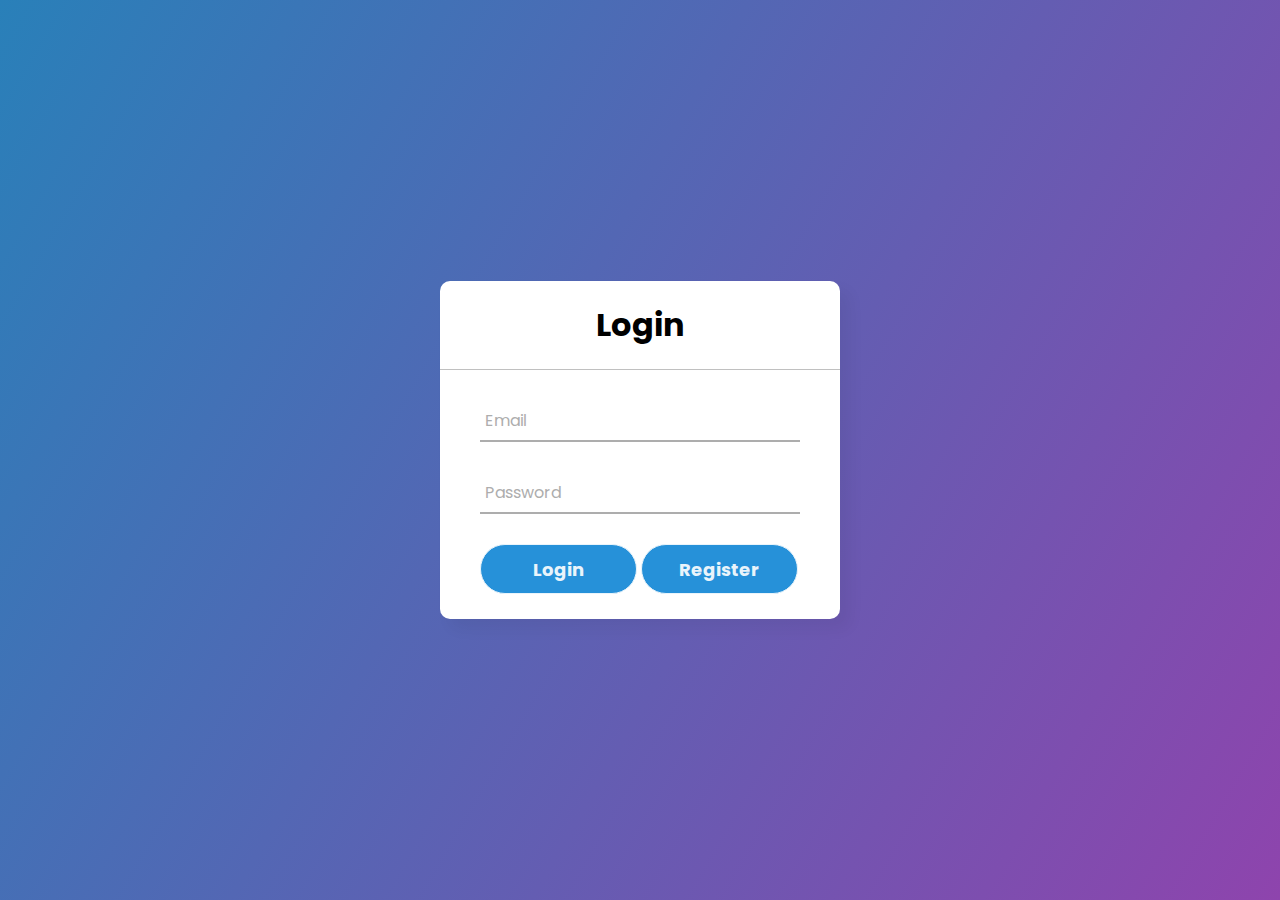
<file: Website/Login.html>
<!DOCTYPE html>
<html>
	<link rel="stylesheet" type="text/css" href="CSS/Login.css">
	<script src="Register.js"></script>

<head>
	<title> LOGIN FORM
	</title>
</head>
<body>
	
	<div class="center">
		<h1>Login</h1>
		<form method="post" role="form" onsubmit="signIn(event);" autocomplete="off">
		  <div class="txt_field">
			<input type="text" required id="email">
			<span></span>
			<label>Email</label>
		  </div>
		  <div class="txt_field">
			<input type="password" required id="pwd">
			<span></span>
			<label>Password</label>
		  </div>
		  <input type="submit" value="Login" onclick="validate()">
		  <input type="button" value="Register" onclick="register()">
		  <br>
		  <br>
		</form>
	  </div>


</body>
</html>
</file>
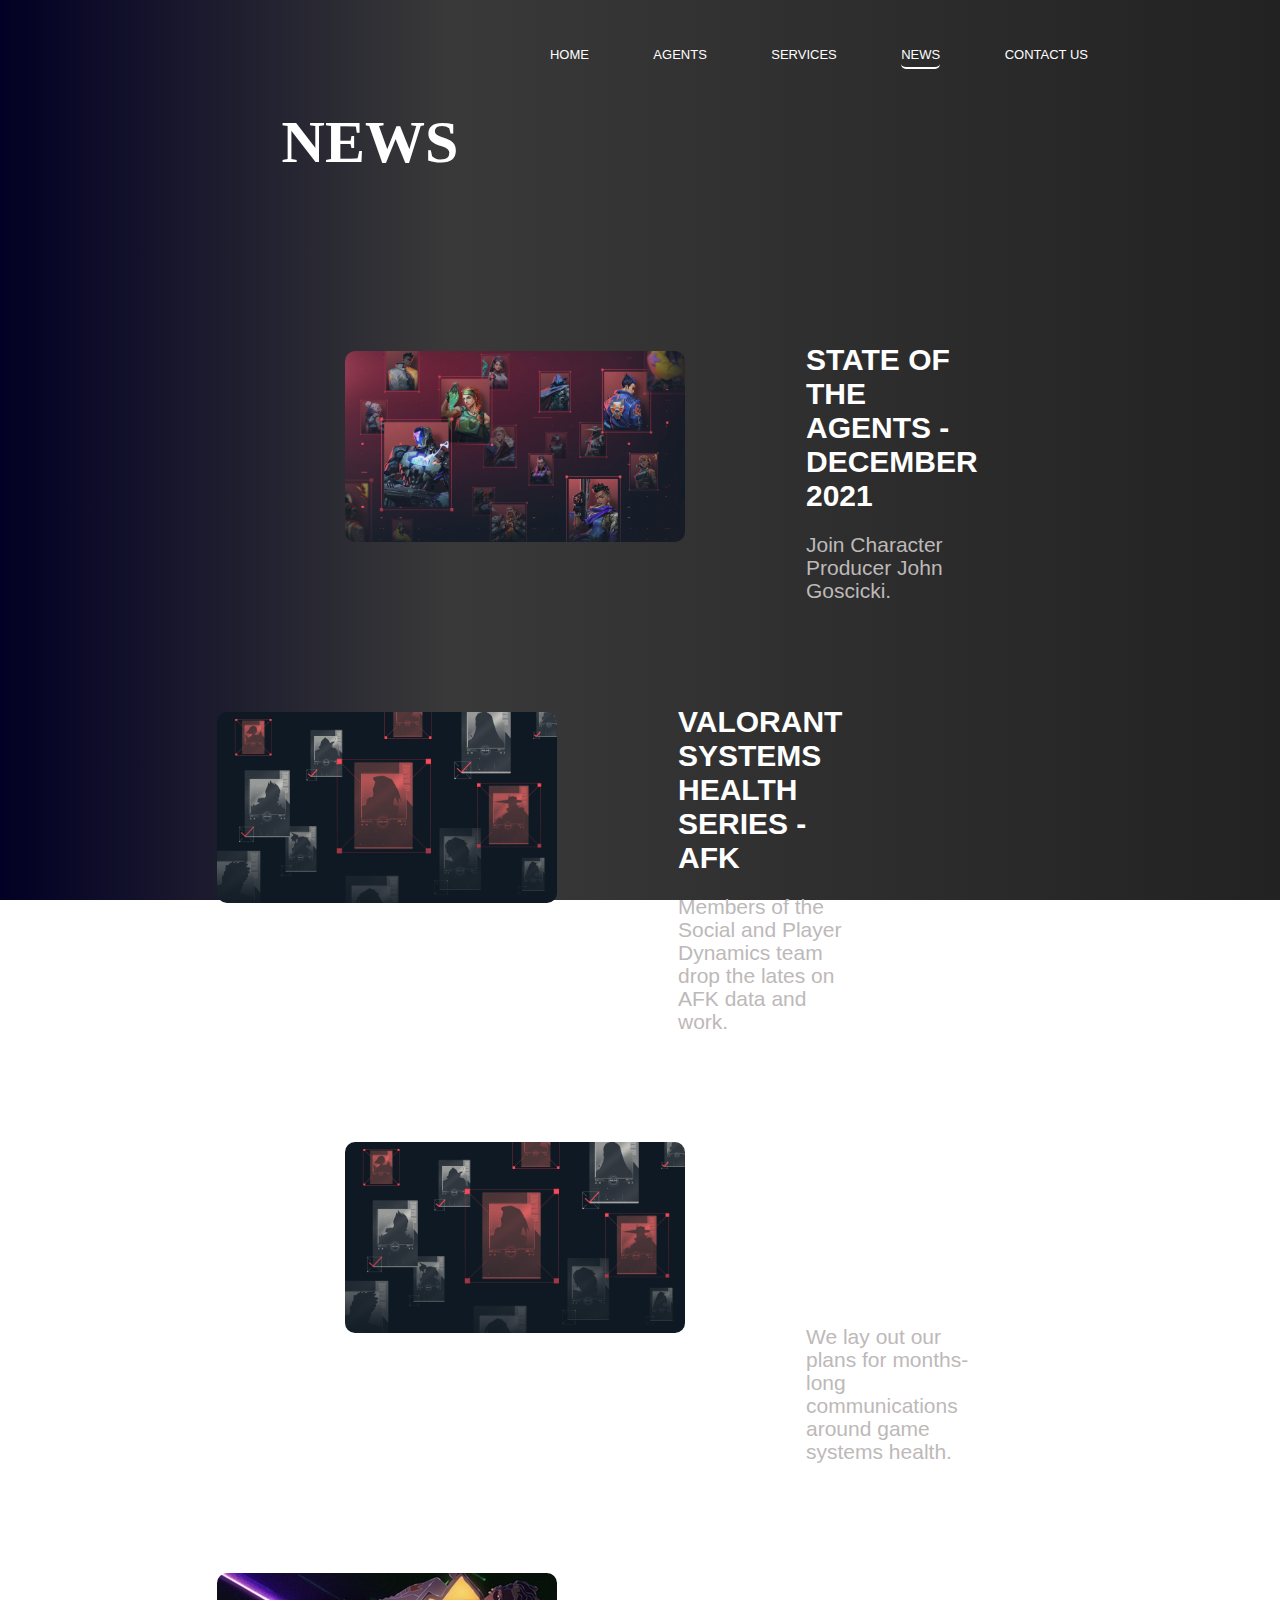
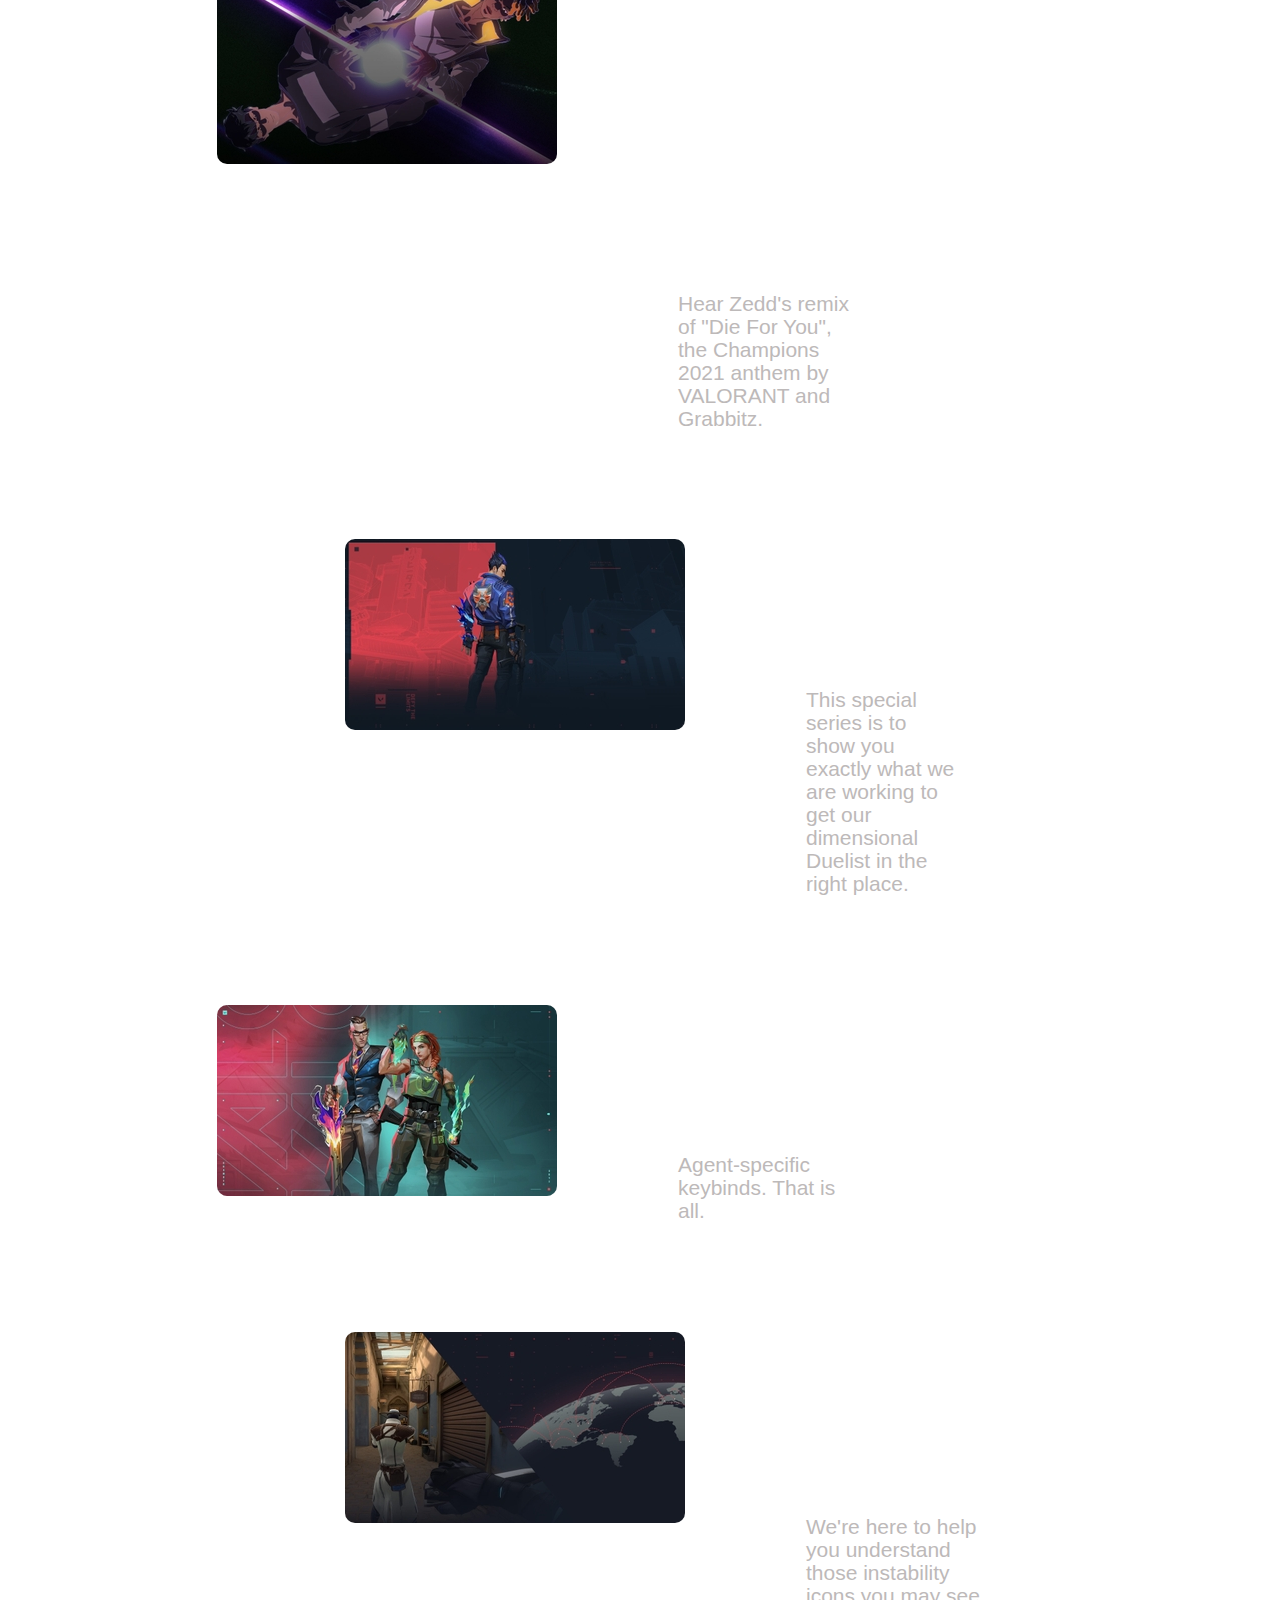
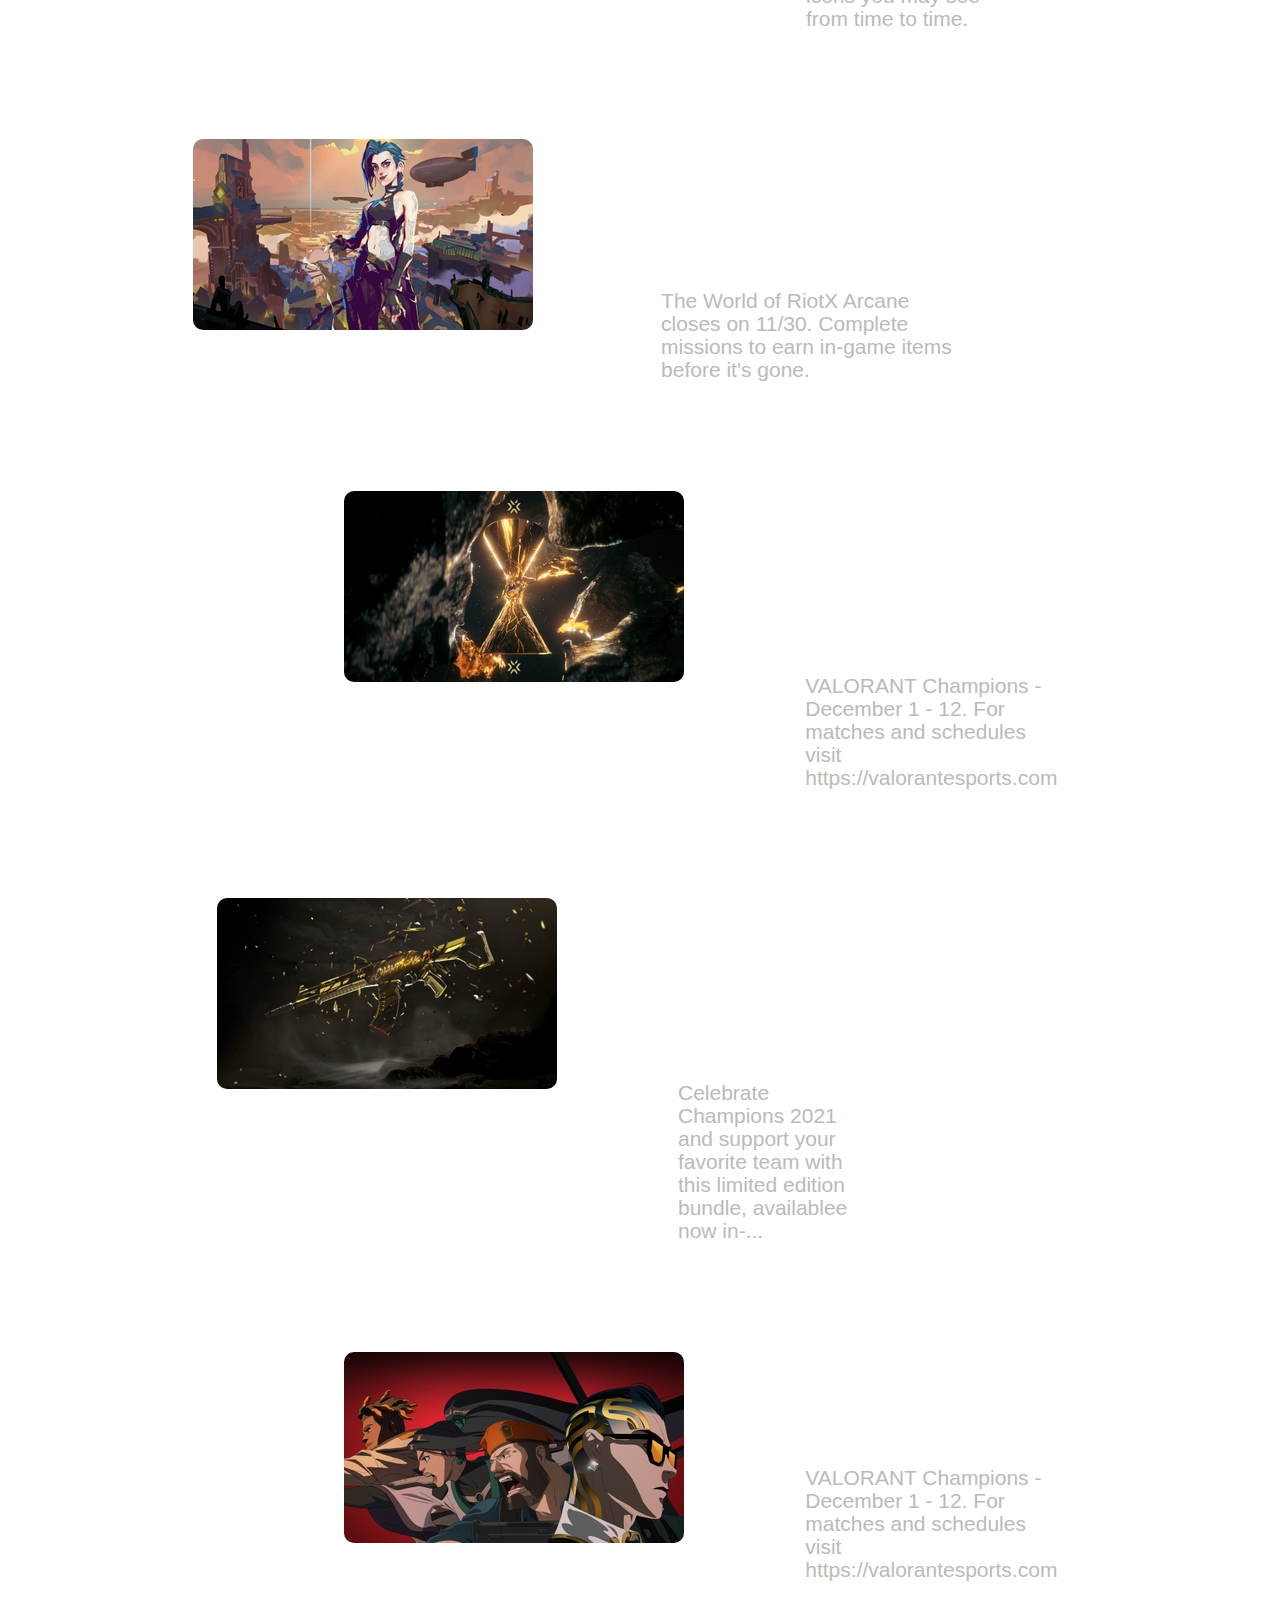
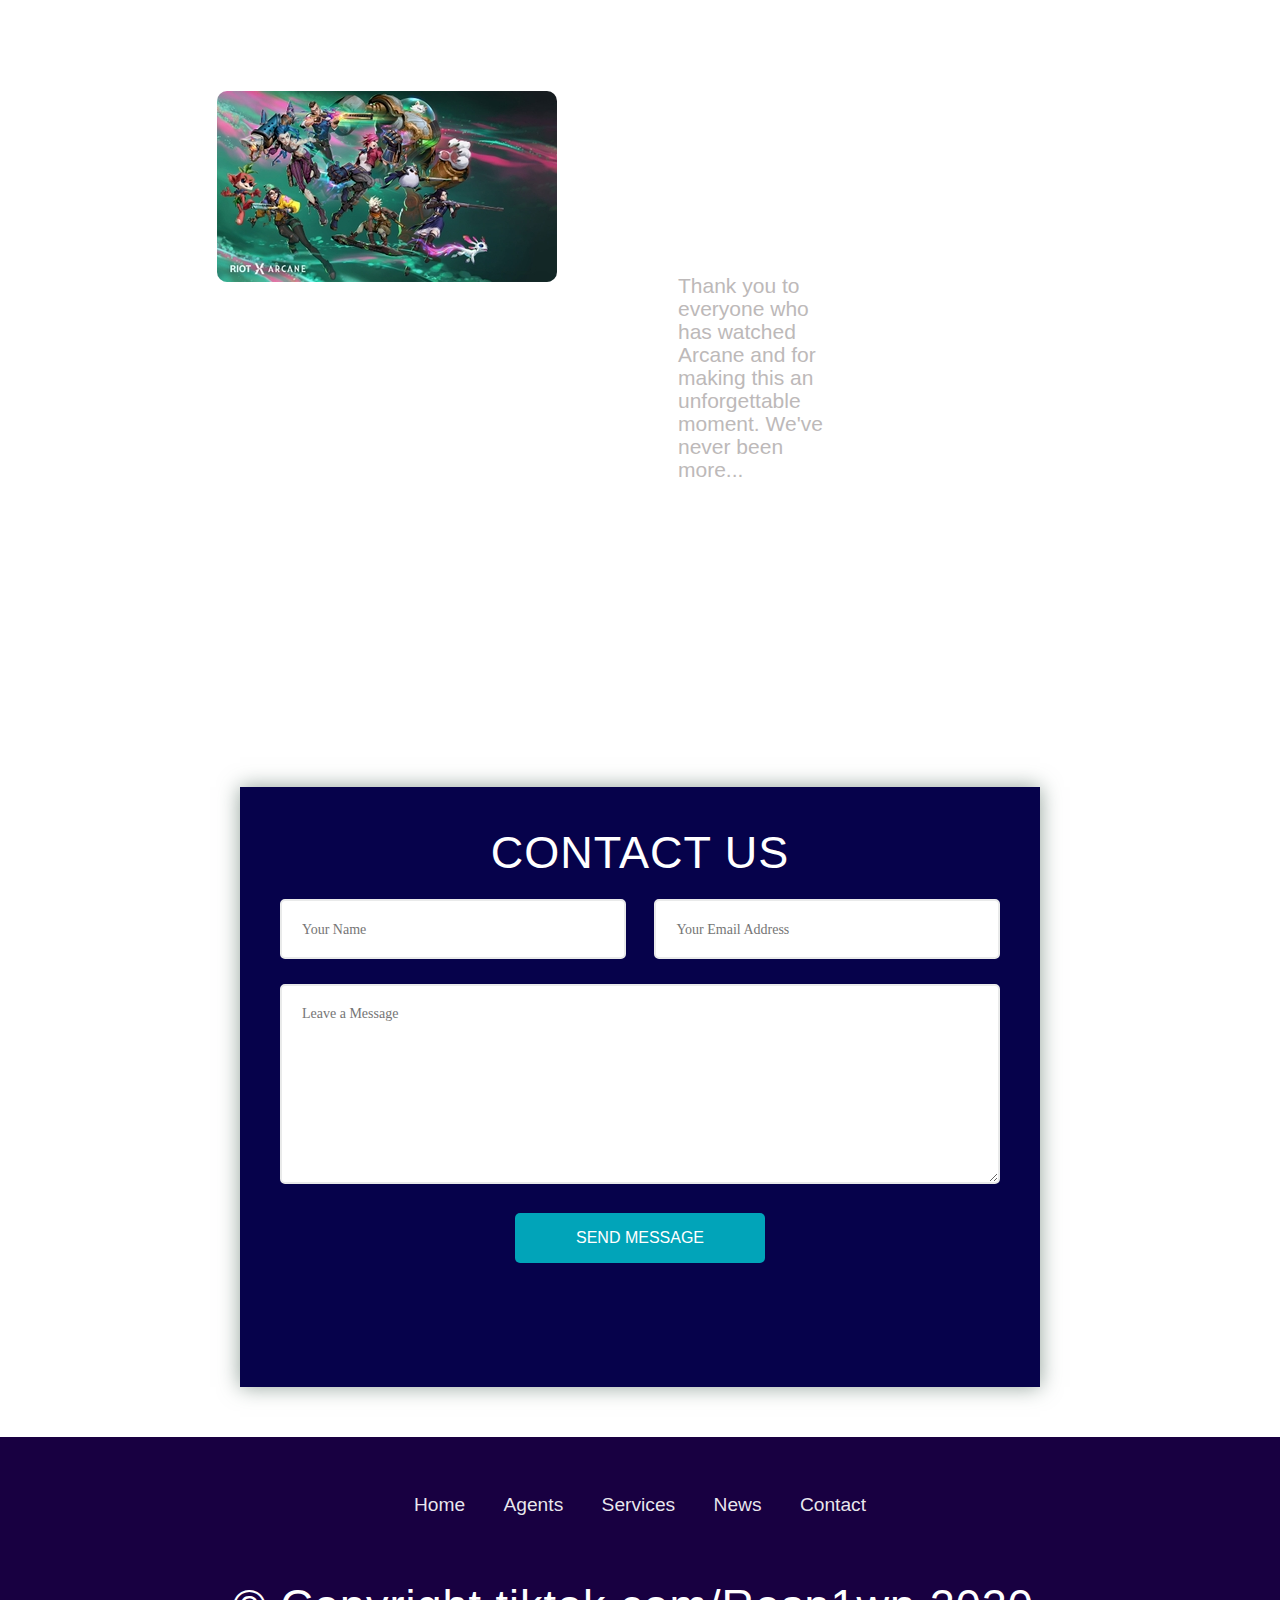
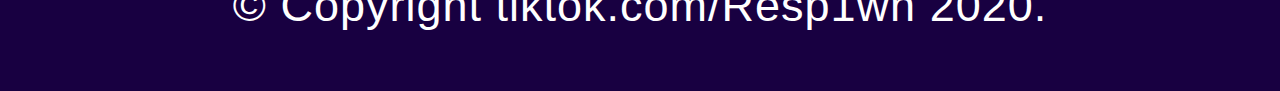
<file: Website/News.html>
<!DOCTYPE html>
<html>

<link rel="stylesheet" type="text/css" href="CSS/News.css">
<script src="UserMain.js"></script>
<meta name="viewport" content="width=device-width, initial-scale=1.0">
<link rel="stylesheet" href="https://use.fontawesome.com/releases/v5.3.1/css/all.css">


<title>VALORANT</title>


<head>



</head>


<body>


    <div class="container" id="Home">

        <!-- div for NAV -->
        <div class="Navi">
            <nav>
                <ul>
                    <li><a href="UserMain.html">HOME</a></li>
                    <li><a href="UserMain.html">AGENTS</a></li>
                    <li><a href="UserMain.html">SERVICES</a></li>
                    <li><a href="News.html" class="active">NEWS</a></li>
                    <li><a href="#Contact">CONTACT US</a></li>
                </ul>
            </nav>
        </div>
        <!--END OF DIV FOR NAV-->
        <div>
            <h1 class="titlenews">NEWS</h1>
        </div>

        <div class="row">
            <div class="row1">
                <div class="col">
                    <div class="cardagent agent1">
                        <a class="overlay2" href="https://playvalorant.com/en-us/news/dev/state-of-the-agents-december-2021/"></a>
                    </div>
                </div>
                <!--TEXT FOR NEWS-->
                <div class="col col1">
                    <div>
                        <h1 class="hVl">STATE OF THE AGENTS - DECEMBER 2021</h1>
                        <p class="pVl">Join Character Producer John Goscicki.</p>
                    </div>
                </div>
            </div>
            <div class="row2">
                <div class="col">
                    <div class="cardagent agent2">
                        <a class="overlay2" href="https://playvalorant.com/en-us/news/dev/valorant-systems-health-series-afk/"></a>
                    </div>
                </div>
                <!--TEXT FOR NEWS-->
                <div class="col col1">
                    <div>
                        <h1 class="hVl">VALORANT SYSTEMS HEALTH SERIES - AFK</h1>
                        <p class="pVl">Members of the Social and Player Dynamics team drop the lates on AFK data and work.</p>
                    </div>
                </div>
            </div>
            <div class="row1">
                <div class="col">
                    <div class="cardagent agent2">
                        <a class="overlay2" href="https://playvalorant.com/en-us/news/dev/valorant-systems-health-series-intro/"></a>
                    </div>
                </div>
                <!--TEXT FOR NEWS-->
                <div class="col col1">
                    <div>
                        <h1 class="hVl">VALORANT SYSTEMS HEALTH SERIES - INTRO</h1>
                        <p class="pVl">We lay out our plans for months-long communications around game systems health.</p>
                    </div>
                </div>
            </div>
            <div class="row2">
                <div class="col">
                    <div class="cardagent agent3">
                        <a class="overlay2" href="https://www.youtube.com/watch?v=KOIvuz2HCXQ"></a>
                    </div>
                </div>
                <!--TEXT FOR NEWS-->
                <div class="col col1">
                    <div>
                        <h1 class="hVl">DIE FOR YOU - ZEDD REMIX | OFFICIAL AUDIO VISUALIZER | VALORANT CHAMPIONS 2021</h1>
                        <p class="pVl">Hear Zedd's remix of "Die For You", the Champions 2021 anthem by VALORANT and Grabbitz.</p>
                    </div>
                </div>
            </div>
            <div class="row1">
                <div class="col">
                    <div class="cardagent agent4">
                        <a class="overlay2" href="https://playvalorant.com/en-us/news/dev/state-of-the-agents-yoru/"></a>
                    </div>
                </div>
                <!--TEXT FOR NEWS-->
                <div class="col col1">
                    <div>
                        <h1 class="hVl">STATE OF THE AGENTS - YORU</h1>
                        <p class="pVl">This special series is to show you exactly what we are working to get our dimensional Duelist in the right place.</p>
                    </div>
                </div>
            </div>
            <div class="row2">
                <div class="col">
                    <div class="cardagent agent5">
                        <a class="overlay2" href="https://playvalorant.com/en-us/news/game-updates/valorant-patch-notes-3-12/"></a>
                    </div>
                </div>
                <!--TEXT FOR NEWS-->
                <div class="col col1">
                    <div>
                        <h1 class="hVl">VALORANT PATCH NOTES 3.12</h1>
                        <p class="pVl">Agent-specific keybinds. That is all.</p>
                    </div>
                </div>
            </div>
            <div class="row1">
                <div class="col">
                    <div class="cardagent agent6">
                        <a class="overlay2" href="https://playvalorant.com/en-us/news/game-updates/valorant-game-and-network-instability-basics/"></a>
                    </div>
                </div>
                <!--TEXT FOR NEWS-->
                <div class="col col1">
                    <div>
                        <h1 class="hVl">VALORANT GAME AND NETWORK INSTABILITY BASICS</h1>
                        <p class="pVl">We're here to help you understand those instability icons you may see from time to time.</p>
                    </div>
                </div>
            </div>
            <div class="row2">
                <div class="col">
                    <div class="cardagent agent7">
                        <a class="overlay2" href="https://www.riotgames.com/en/news/riotx-arcane-until-next-time"></a>
                    </div>
                </div>
                <!--TEXT FOR NEWS-->
                <div class="col col1">
                    <div>
                        <h1 class="hVl">LAST CHANCE TO EARN REWARDS ON RIOTXARCANE.COM</h1>
                        <p class="pVl">The World of RiotX Arcane closes on 11/30. Complete missions to earn in-game items before it's gone.</p>
                    </div>
                </div>
            </div>
            <div class="row1">
                <div class="col">
                    <div class="cardagent agent8">
                        <a class="overlay2" href="https://www.youtube.com/watch?v=lhaEs0pAUwg"></a>
                    </div>
                </div>
                <!--TEXT FOR NEWS-->
                <div class="col col1">
                    <div>
                        <h1 class="hVl">THIS IS THE ART OF GREATNESS | VALORANT CHAMPIONS 2021</h1>
                        <p class="pVl">VALORANT Champions - December 1 - 12. For matches and schedules visit https://valorantesports.com</p>
                    </div>
                </div>
            </div>
            <div class="row2">
                <div class="col">
                    <div class="cardagent agent9">
                        <a class="overlay2" href="https://www.youtube.com/watch?v=LJ0w_9-qXpM"></a>
                    </div>
                </div>
                <!--TEXT FOR NEWS-->
                <div class="col col1">
                    <div>
                        <h1 class="hVl">CHAMPIONS 2021 SKIN REVEAL TRAILER - VALORANT</h1>
                        <p class="pVl">Celebrate Champions 2021 and support your favorite team with this limited edition bundle, availablee now in-...</p>
                    </div>
                </div>
            </div>
            <div class="row1">
                <div class="col">
                    <div class="cardagent agent10">
                        <a class="overlay2" href="https://www.youtube.com/watch?v=h7MYJghRWt0"></a>
                    </div>
                </div>
                <!--TEXT FOR NEWS-->
                <div class="col col1">
                    <div>
                        <h1 class="hVl">DIE FOR YOU - CHAMPIONS MUSIC VIDEO</h1>
                        <p class="pVl">VALORANT Champions - December 1 - 12. For matches and schedules visit https://valorantesports.com</p>
                    </div>
                </div>
            </div>
            <div class="row2">
                <div class="col">
                    <div class="cardagent agent11">
                        <a class="overlay2" href="https://www.riotgames.com/en/news/riotx-arcane-until-next-time"></a>
                    </div>
                </div>
                <!--TEXT FOR NEWS-->
                <div class="col col1">
                    <div>
                        <h1 class="hVl">RIOTX ARCANE: UNTIL NEXT TIME</h1>
                        <p class="pVl">Thank you to everyone who has watched Arcane and for making this an unforgettable moment. We've never been more...</p>
                    </div>
                </div>
            </div>
        </div>



        <!-- HELP OR ABOUT IDK YET??-->
        <div class="news">

        </div>

        <!-- AGENTS -->


        <!-- CONTACT US-->
        <div class="contactus" id="Contact">
            <p class="pc">CONTACT US</p>
            <div class="login">
                <input type="text" placeholder="Your Name" class="input">
                <input type="text" placeholder="Your Email Address" class="input">
            </div>



            <div class="msg">
                <textarea class="area" placeholder="Leave a Message"></textarea>
            </div>

            <div class="btn">Send Message</div>
        </div>


        <footer class="sticky-footer">
            <!-- <h2>Footer Stick to the Bottom</h2> -->
            <ul>
                <li><a href="UserMain.html">Home</a></li>
                <li><a href="UserMain.html">Agents</a></li>
                <li><a href="UserMain.html">Services</a></li>
                <li><a href="News.html">News</a></li>
                <li><a href="#Contact">Contact</a></li>
            </ul>
            <p class="pc"> © Copyright tiktok.com/Resp1wn 2020.</p>
        </footer>




    </div>


    <!--DDEEELTEEE AFTERRRR!!!!!!!!!!-->


</body>

</html>
</file>
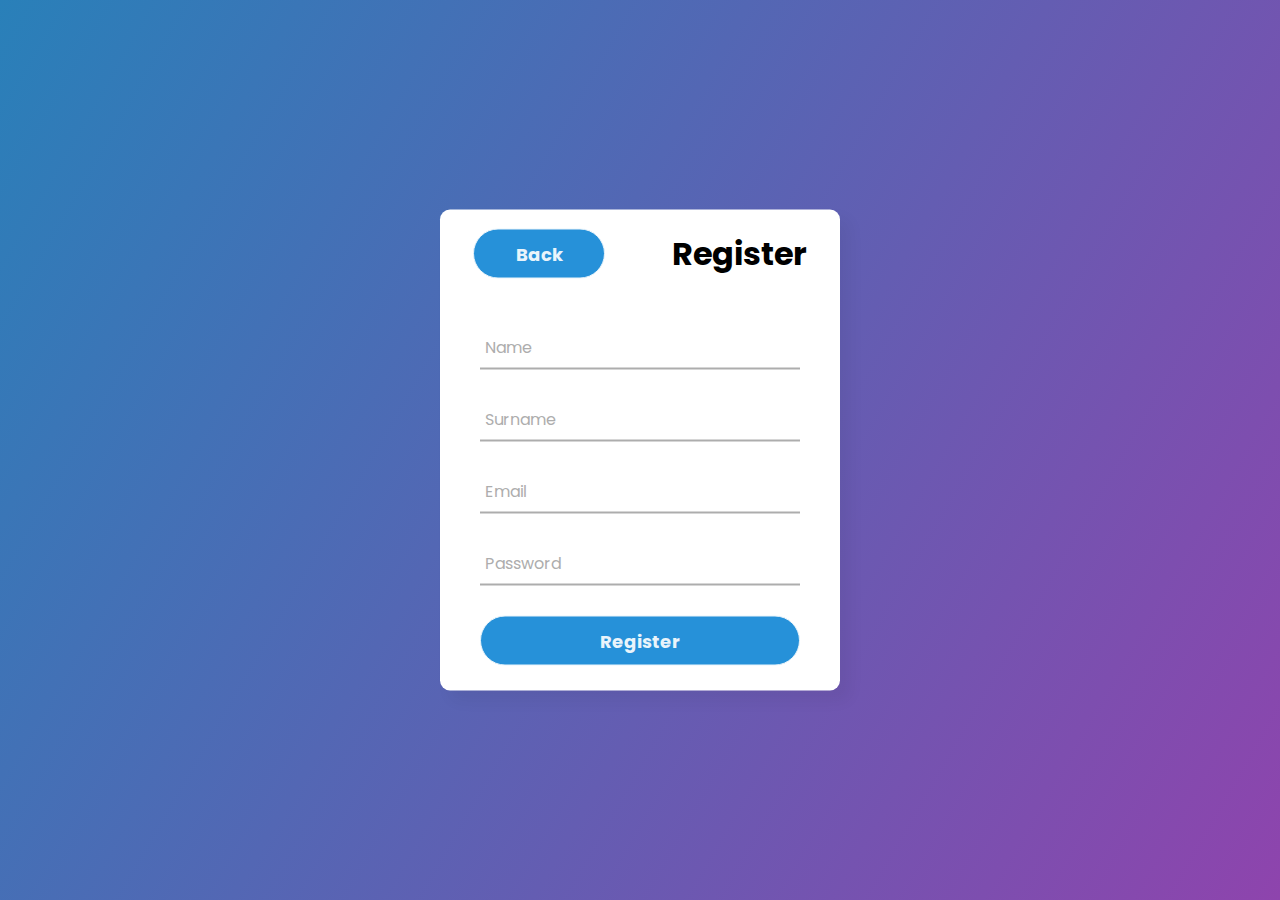
<file: Website/Register.html>
<!DOCTYPE html>
<html>
<link rel="stylesheet" type="text/css" href="CSS/Register.css">
<script src="Register.js"></script>

<head>
	<title> REGISTER FORM
	</title>
</head>

<body>

	<div class="center">
		<div class="back"> <input type="button" value="Back" onclick="validate2()"> <h1>Register</h1></div>
		<form method="post" role="form" onsubmit="signUp(event);" autocomplete="off">
			<div class="txt_field">
				<input id="fname" type="text" required>
				<span></span>
				<label>Name</label>
			</div>
			<div class="txt_field">
				<input id="lname" type="text" required>
				<span></span>
				<label>Surname</label>
			</div>
			<div class="txt_field">
				<input type="text" required id="email">
				<span></span>
				<label>Email</label>
			</div>
			<div class="txt_field">
				<input id="pwd" type="password" required>
				<span></span>
				<label>Password</label>
			</div>
			<input id="btn" type="submit" value="Register">
			<br>
			<br>
		</form>
	</div>


</body>

</html>
</file>
<file: Website/CSS/Login.css>
@import url('https://fonts.googleapis.com/css2?family=Noto+Sans:wght@700&family=Poppins:wght@400;500;600&display=swap%27');
*{
  margin: 0;
  padding: 0;
  box-sizing: border-box;
  font-family: "Poppins", sans-serif;
}
.topnav {
  overflow: hidden;
}
.topnav a {
  float: left;
  color: #f2f2f2;
  text-align: center;
  padding: 14px 16px;
  text-decoration: none;
  font-size: 17px;
}
.topnav a:hover {
  background-color: #ddd;
  color: black;
}
.topnav a.active {
  
  color: rgb(20, 18, 18);
}

body{
  margin: 0;
  padding: 0;
  background: linear-gradient(120deg,#2980b9, #8e44ad);
  height: 100vh;
  overflow: hidden;
}
.center{
  position: absolute;
  top: 50%;
  left: 50%;
  transform: translate(-50%, -50%);
  width: 400px;
  background: white;
  border-radius: 10px;
  box-shadow: 10px 10px 15px rgba(0,0,0,0.05);
}
.center h1{
  text-align: center;
  padding: 20px 0;
  border-bottom: 1px solid silver;
}
.center form{
  padding: 0 40px;
  box-sizing: border-box;
}
form .txt_field{
  position: relative;
  border-bottom: 2px solid #adadad;
  margin: 30px 0;
}
.txt_field input{
  width: 100%;
  padding: 0 5px;
  height: 40px;
  font-size: 16px;
  border: none;
  background: none;
  outline: none;
}
.txt_field label{
  position: absolute;
  top: 50%;
  left: 5px;
  color: #adadad;
  transform: translateY(-50%);
  font-size: 16px;
  pointer-events: none;
  transition: .5s;
}
.txt_field span::before{
  content: '';
  position: absolute;
  top: 40px;
  left: 0;
  width: 0%;
  height: 2px;
  background: #2691d9;
  transition: .5s;
}
.txt_field input:focus ~ label,
.txt_field input:valid ~ label{
  top: -5px;
  color: #2691d9;
}
.txt_field input:focus ~ span::before,
.txt_field input:valid ~ span::before{
  width: 100%;
}
input[type="button"]{
  width: 49%;
  height: 50px;
  border: 1px solid;
  background: #2691d9;
  border-radius: 25px;
  font-size: 18px;
  color: #e9f4fb;
  font-weight: 700;
  cursor: pointer;
  outline: none;
}
input[type="button"]:hover{
  border-color: #2691d9;
  transition: .5s;
}
input[type="submit"]{
  width: 49%;
  height: 50px;
  border: 1px solid;
  background: #2691d9;
  border-radius: 25px;
  font-size: 18px;
  color: #e9f4fb;
  font-weight: 700;
  cursor: pointer;
  outline: none;
}
input[type="submit"]:hover{
  border-color: #2691d9;
  transition: .5s;
}

a.overlay {
  padding: 18px 75px 230px 79px;
  font-size: 0px;
}
</file>
<file: Website/CSS/News.css>
* {
    margin: 0;
    padding: 0;
    font-family: Arial, Helvetica, sans-serif;
}

html {
    scroll-behavior: smooth;
}

a.overlay {
    padding: 25px 150px 490px 30px;
    font-size: 0px;
}

a.overlay1 {
    padding: 115px 235px 75px 30px;
    font-size: 0px;
}

a.overlay2 {
    padding: 17px 78px 173px 730px;
    font-size: 0px;
    transition: 0.5s;
}

a.overlay2:hover {
    transform: translateY(-10px);
}

body {
    background: rgb(2, 0, 36);
    background: linear-gradient(90deg, rgba(2, 0, 36, 1) 0%, rgba(57, 57, 57, 1) 35%, rgba(34, 34, 34, 1) 100%);
    background-repeat: no-repeat;
    background-attachment: fixed;
    background-size: cover;
}

.container {
    width: 100%;
    height: 100vh;
}


/* NAVIGATION BAR*/

.Navi {
    height: 12%;
    display: flex;
    align-items: center;
}

nav {
    flex: 1;
    text-align: right;
    padding-right: 15%;
    padding-left: 15%;
    margin-top: 20px;
    margin-bottom: 20px;
}

nav ul li {
    list-style: none;
    display: inline-block;
    margin-left: 60px;
}

nav ul li a {
    text-decoration: none;
    color: #fff;
    font-size: 13px;
}

.Navi a.active {
    border-radius: 5px;
    border-bottom: 2px solid rgb(255, 255, 255);
    padding-bottom: 5px;
}

.Navi a:hover {
    border-radius: 5px;
    padding-bottom: 5px;
    border-bottom: 2px solid rgb(221, 207, 207);
    color: rgb(221, 207, 207);
}


/*END OF NAVIGATION BAR*/

.titlenews {
    color: #fff;
    font-size: 60px;
    padding-left: 22%;
    font-family: 'Roboto';
}


/*Row CSS and the TEXT*/

.row {
    display: flex;
    align-items: center;
    padding: 5% 0% 20% 0%;
    flex-direction: column;
}

.row1 {
    display: flex;
    flex-direction: row;
    padding: 7% 25% 0% 25%;
}

.row2 {
    display: flex;
    flex-direction: row;
    padding: 7% 35% 0% 15%;
}

.col {
    display: flex;
    flex-basis: 40%;
    flex-direction: row;
}

.hVl {
    color: #fff;
    font-size: 30px;
    flex-basis: 45%;
}

.pVl {
    color: rgb(189, 185, 185);
    font-size: 21px;
    line-height: 23px;
    padding-top: 20px;
}


/*CARDS AGENTS CSS*/

.col1 {
    padding-top: 2%;
    margin-left: 15%;
}

.cardagent {
    width: 340px;
    height: 191px;
    display: inline-block;
    border-radius: 10px;
    padding: 3px 25px;
    box-sizing: border-box;
    cursor: pointer;
    margin: 20px 25px;
    background-position: center;
    background-size: cover;
    transition: 0.5s;
}

.agent1 {
    background-image: url(images/News/Val_Banner_State-of-the-Agents_1920x1080.jpg);
}

.agent2 {
    background-image: url(images/News/Article_Banner_system_health_1920x1080.jpg);
}

.agent3 {
    background-image: url(images/News/12122021-DieForYou_ZeddRemix_banner.jpeg);
}

.agent4 {
    background-image: url(images/News/Yoru_1920x1080.jpeg);
}

.agent5 {
    background-image: url(images/News/Chamber_Skye_1920x1080.jpeg);
}

.agent6 {
    background-image: url(images/News/network_indicators_banner.jpeg);
}

.agent7 {
    background-image: url(images/News/jinxfinale.jpeg);
}

.agent8 {
    background-image: url(images/News/11242021-Trophy-article-banner.jpeg);
}

.agent9 {
    background-image: url(images/News/11242021-Skins_v2-articlebanner.jpeg);
}

.agent10 {
    background-image: url(images/News/VCT_Champions_MV_article-baneer.jpeg);
}

.agent11 {
    background-image: url(images/News/[11_20-EMBARGO]-Riot_RiotXArcane_Phase02_OptimizedBanner.jpeg);
}

.cardagent:hover {
    transform: translateY(-10px);
}


/*HELP OR ABOUT IDK YET!*/


/*AGENTS CSS*/


/*CONTACT US CSSS*/

@import url('https://fonts.googleapis.com/css?family=Roboto');
.contactus {
    max-width: 800px;
    height: 600px;
    background: rgb(6, 2, 75);
    margin: 50px auto;
    box-shadow: 0 0 20px rgba(72, 98, 85, 0.6);
    box-sizing: border-box;
    padding: 40px;
}

.pc {
    text-align: center;
    letter-spacing: 1px;
    font-size: 45px;
    margin-bottom: 20px;
    color: #ffffff;
}

.input,
.msg .area {
    width: 100%;
    padding: 20px;
    box-sizing: border-box;
    margin-bottom: 25px;
    border: 2px solid #e9eaea;
    font-size: 14px;
    border-radius: 5px;
    outline: none;
    transform: all 0.5s ease;
}

.login .input {
    width: 48%;
    float: left;
    margin-right: 4%;
}

.login .input:last-child {
    margin-right: 0;
}

.msg .area {
    height: 200px;
}

.btn {
    width: 250px;
    background: #01a4b9;
    height: 50px;
    line-height: 50px;
    text-align: center;
    border-radius: 5px;
    margin: 0 auto;
    color: rgb(255, 255, 255);
    text-transform: uppercase;
    cursor: pointer;
}

.input:focus,
.msg .area:focus {
    border: 2px solid #486255;
}

::-webkit-input-placeholder {
    font-family: 'roboto';
}

footer p {
    padding: 0;
    font-size: 0.8em;
    color: hsla(0, 50%, 100%, 0.35);
    margin: 1em 0;
    font-size: 1rem;
}

footer ul {
    list-style: none;
    display: flex;
    margin: 1em 0;
}

footer ul li a {
    padding: 1em;
    text-decoration: none;
    color: rgba(255, 255, 255, 0.904);
    transition: 100ms;
}

footer ul li a:hover {
    color: var(--primary);
}

footer {
    width: auto;
    background: #180041;
    color: #fff;
    display: grid;
    place-items: center;
    padding: 2em;
    font-size: 1.2rem;
}


/*MEDIA SCREEN IPHONE X*/

@media screen and (max-width: 376px) {
    body {
        background-position: 51%;
    }
    nav {
        flex: 0;
        text-align: right;
        margin-top: 20px;
        margin-bottom: 20px;
    }
}

@media screen and (max-width: 376px) {
    .row {
        display: flex;
        flex-direction: column;
        height: 80%;
        align-items: center;
        padding-left: 18px;
        padding-right: 18px;
    }
}
</file>
<file: Website/CSS/Register.css>
@import url('https://fonts.googleapis.com/css2?family=Noto+Sans:wght@700&family=Poppins:wght@400;500;600&display=swap%27');
*{
  margin: 0;
  padding: 0;
  box-sizing: border-box;
  font-family: "Poppins", sans-serif;
}
.topnav {
  overflow: hidden;
}
.topnav a {
  float: left;
  color: #f2f2f2;
  text-align: center;
  padding: 14px 16px;
  text-decoration: none;
  font-size: 17px;
}
.topnav a:hover {
  background-color: #ddd;
  color: black;
}
.topnav a.active {
  
  color: rgb(20, 18, 18);
}

body{
  margin: 0;
  padding: 0;
  background: linear-gradient(120deg,#2980b9, #8e44ad);
  height: 100vh;
  overflow: hidden;
}
.center{
  position: absolute;
  top: 50%;
  left: 50%;
  transform: translate(-50%, -50%);
  width: 400px;
  background: white;
  border-radius: 10px;
  box-shadow: 10px 10px 15px rgba(0,0,0,0.05);
}
.center h1{
  text-align: center;
  padding: 20px 0;
}
.center form{
  padding: 0 40px;
  box-sizing: border-box;
}
form .txt_field{
  position: relative;
  border-bottom: 2px solid #adadad;
  margin: 30px 0;
}
.txt_field input{
  width: 100%;
  padding: 0 5px;
  height: 40px;
  font-size: 16px;
  border: none;
  background: none;
  outline: none;
}
.txt_field label{
  position: absolute;
  top: 50%;
  left: 5px;
  color: #adadad;
  transform: translateY(-50%);
  font-size: 16px;
  pointer-events: none;
  transition: .5s;
}
.txt_field span::before{
  content: '';
  position: absolute;
  top: 40px;
  left: 0;
  width: 0%;
  height: 2px;
  background: #2691d9;
  transition: .5s;
}
.txt_field input:focus ~ label,
.txt_field input:valid ~ label{
  top: -5px;
  color: #2691d9;
}
.txt_field input:focus ~ span::before,
.txt_field input:valid ~ span::before{
  width: 100%;
}
input[type="submit"]{
  width: 100%;
  height: 50px;
  border: 1px solid;
  background: #2691d9;
  border-radius: 25px;
  font-size: 18px;
  color: #e9f4fb;
  font-weight: 700;
  cursor: pointer;
  outline: none;
}
input[type="submit"]:hover{
  border-color: #2691d9;
  transition: .5s;
}
input[type="button"]{
  width: 33%;
  height: 50px;
  border: 1px solid;
  background: #2691d9;
  border-radius: 25px;
  font-size: 18px;
  color: #e9f4fb;
  font-weight: 700;
  cursor: pointer;
  outline: none;
}
input[type="button"]:hover{
  border-color: #2691d9;
  transition: .5s;
}
.back{
  display: flex;
  flex-direction: row;
  align-items: center;
  justify-content: space-around;
}
</file>
